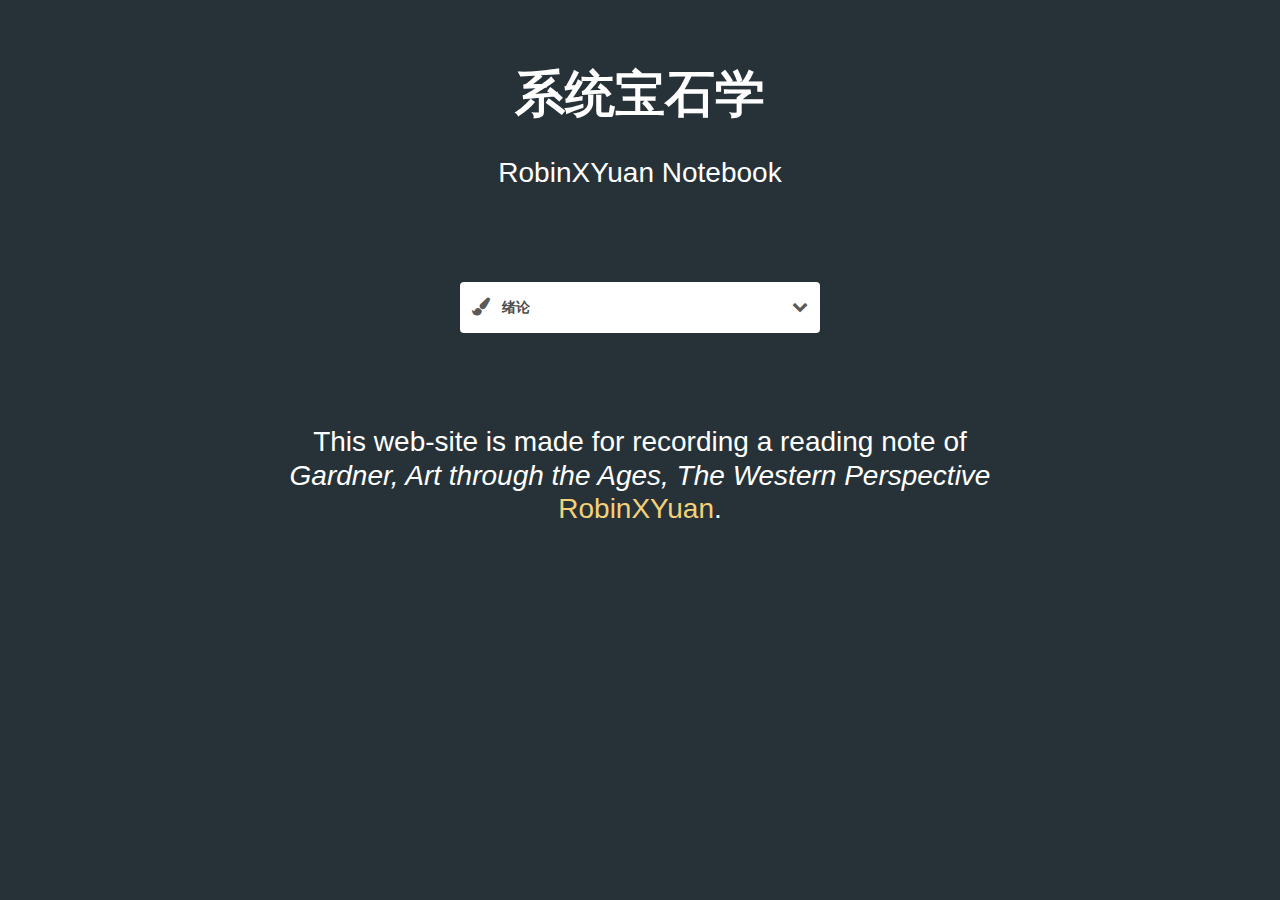
<file: index.html>
﻿<!DOCTYPE html><html><head>  <meta charset="UTF-8">  <title>Gemology</title>	<!-- Iconos -->	<link href="font-awesome/css/font-awesome.min.css" rel="stylesheet">    <link rel="stylesheet" href="css/style.css" media="screen" type="text/css" />	<link rel="stylesheet" href="css/bootstrap.min.css"></head><body>	<!-- Contenedor -->	<div class="header container-fluid align-content-center" style="margin-top: 5%;">		<h1 class="text-capitalize font-weight-bold text-white" style="font-size: 50px;">系统宝石学</h1>		<br>		<h1 class="text-white align-content-center" style="margin-bottom: 5%; font-size: 28px;">RobinXYuan Notebook</h1>	</div>	<ul id="accordion" class="accordion">		<li>			<div class="link text-uppercase">				<i class="fa fa-paint-brush"></i>				<a href="introduction/intro.html" target="_blank" style="text-decoration: none; color: inherit;">					绪论				</a>				<i class="fa fa-chevron-down"></i>			</div>			<ul class="submenu">				<li><a href="#">宝石的基本概念</a></li>				<!-- <li><a href="#">Different Ways of Seeing</a></li> -->			</ul>		</li><!-- 		<li>			<div class="link text-uppercase">				<i class="fa fa-snowflake-o"></i>				Art Before History				<i class="fa fa-chevron-down"></i>			</div>			<ul class="submenu">				<li><a href="#">Contain</a></li>				<li><a href="#">Paleolithic Art</a></li>				<li><a href="#">Neolithic Art</a></li>			</ul>		</li>		<li>			<div class="link">				<i class="fa fa-hourglass"></i>				THE ANCIENT NEAR EAST				<i class="fa fa-chevron-down"></i>			</div>			<ul class="submenu">				<li><a href="#">Contain</a></li>				<li><a href="#">Sumer</a></li>				<li><a href="#">Akkad and the Third Dynasty of Ur</a></li>				<li><a href="#">Second Millennium BCE</a></li>				<li><a href="#">Assyria</a></li>				<li><a href="#">Neo-Babylonia and Persia</a></li>			</ul>		</li>		<li>			<div class="link">				<i class="fa fa-globe"></i>				EGYPT UNDER THE PHARAOHS				<i class="fa fa-chevron-down"></i>			</div>			<ul class="submenu">				<li><a href="#">Contain</a></li>				<li><a href="#">The Predynastic and Early Dynastic Periods</a></li>				<li><a href="#">The Old Kingdom</a></li>				<li><a href="#">The Middle Kingdom</a></li>				<li><a href="#">The New Kingdom</a></li>				<li><a href="#">First Millennium BCE</a></li>			</ul>		</li>		<li>			<div class="link">				<i class="fa fa-anchor"></i>				THE PREHISTORIC AEGEAN				<i class="fa fa-chevron-down"></i>			</div>			<ul class="submenu">				<li><a href="#">Contain</a></li>				<li><a href="#">Cycladic Art</a></li>				<li><a href="#">Minoan Art</a></li>				<li><a href="#">Mycenaean Art</a></li>			</ul>		</li>		<li>			<div class="link">				<i class="fa fa-bank"></i>				ANCIENT GREECE				<i class="fa fa-chevron-down"></i>			</div>			<ul class="submenu">				<li><a href="#">Contain</a></li>				<li><a href="#">Geometric and Orientalizing Periods</a></li>				<li><a href="#">Archaic Period</a></li>				<li><a href="#">Early and High Classical Periods</a></li>				<li><a href="#">Late Classical Period</a></li>				<li><a href="#">Hellenistic Period</a></li>			</ul>		</li>		<li>			<div class="link">				<i class="fa fa-binoculars"></i>				THE ETRUSCANS				<i class="fa fa-chevron-down"></i>			</div>			<ul class="submenu">				<li><a href="#">Contain</a></li>				<li><a href="#">Early Etruscan Art</a></li>				<li><a href="#">Later Etruscan Art</a></li>			</ul>		</li>		<li>			<div class="link">				<i class="fa fa-dot-circle-o"></i>				THE ROMAN EMPIRE				<i class="fa fa-chevron-down"></i>			</div>			<ul class="submenu">				<li><a href="#">Contain</a></li>				<li><a href="#">Republic</a></li>				<li><a href="#">Pompeii and the Cities of Vesuvius</a></li>				<li><a href="#">Early Empire</a></li>				<li><a href="#">High Empire</a></li>				<li><a href="#">Late Empire</a></li>			</ul>		</li>		<li>			<div class="link">				<i class="fa fa-bicycle"></i>				LATE ANTIQUITY				<i class="fa fa-chevron-down"></i>			</div>			<ul class="submenu">				<li><a href="#">Contain</a></li>				<li><a href="#">Dura-Europos</a></li>				<li><a href="#">The Catacombs and Funerary Art</a></li>				<li><a href="#">Architecture and Mosaics</a></li>				<li><a href="#">Luxury Arts</a></li>			</ul>		</li>		<li>			<div class="link">				<i class="fa fa-balance-scale"></i>				BYZANTIUM				<i class="fa fa-chevron-down"></i>			</div>			<ul class="submenu">				<li><a href="#">Contain</a></li>				<li><a href="#">Early Byzantine Art</a></li>				<li><a href="#">Middle Byzantine Art</a></li>				<li><a href="#">Late Byzantine Art</a></li>			</ul>		</li>		<li>			<div class="link">				<i class="fa fa-book"></i>				THE ISLAMIC WORLD				<i class="fa fa-chevron-down"></i>			</div>			<ul class="submenu">				<li><a href="#">Contain</a></li>				<li><a href="#">Early Islamic Art</a></li>				<li><a href="#">Later Islamic Art</a></li>			</ul>		</li>		<li>			<div class="link">				<i class="fa fa-bookmark"></i>				EARLY MEDIEVAL EUROPE				<i class="fa fa-chevron-down"></i>			</div>			<ul class="submenu">				<li><a href="#">Contain</a></li>				<li><a href="#">Art of the Warrior Lords</a></li>				<li><a href="#">Christian Art: Scandinavia, British Isles, Spain</a></li>				<li><a href="#">Carolingian Art</a></li>				<li><a href="#">Ottonian Art</a></li>			</ul>		</li>		<li>			<div class="link">				<i class="fa fa-eraser"></i>				ROMANESQUE EUROPE				<i class="fa fa-chevron-down"></i>			</div>			<ul class="submenu">				<li><a href="#">Contain</a></li>				<li><a href="#">France and Northern Spain</a></li>				<li><a href="#">Holy Roman Empire</a></li>				<li><a href="#">Italy</a></li>				<li><a href="#">Normandy and England</a></li>			</ul>		</li>		<li>			<div class="link">				<i class="fa fa-fire"></i>				GOTHIC EUROPE				<i class="fa fa-chevron-down"></i>			</div>			<ul class="submenu">				<li><a href="#">Contain</a></li>				<li><a href="#">French Gothic</a></li>				<li><a href="#">Gothic outside of France</a></li>			</ul>		</li>		<li>			<div class="link">				<i class="fa fa-hourglass-1"></i>				ITALY, 1200 TO 1400				<i class="fa fa-chevron-down"></i>			</div>			<ul class="submenu">				<li><a href="#">Contain</a></li>				<li><a href="#">The 13th Century</a></li>				<li><a href="#">The 14th Century</a></li>			</ul>		</li>		<li>			<div class="link">				<i class="fa fa-heartbeat"></i>				NORTHERN EUROPE, 1400 TO 1500				<i class="fa fa-chevron-down"></i>			</div>			<ul class="submenu">				<li><a href="#">Contain</a></li>				<li><a href="#">Burgundy and Flanders</a></li>				<li><a href="#">France</a></li>				<li><a href="#">Holy Roman Empire</a></li>			</ul>		</li>		<li>			<div class="link">				<i class="fa fa-hourglass-2"></i>				ITALY, 1400 TO 1500				<i class="fa fa-chevron-down"></i>			</div>			<ul class="submenu">				<li><a href="#">Contain</a></li>				<li><a href="#">Florence</a></li>				<li><a href="#">The Princely Courts</a></li>			</ul>		</li>		<li>			<div class="link">				<i class="fa fa-hourglass-3"></i>				ITALY, 1500 TO 1600				<i class="fa fa-chevron-down"></i>			</div>			<ul class="submenu">				<li><a href="#">Contain</a></li>				<li><a href="#">High and Late Renaissance</a></li>				<li><a href="#">Mannerism</a></li>			</ul>		</li>		<li>			<div class="link">				<i class="fa fa-leaf"></i>				NORTHERN EUROPE AND SPAIN, 1500 TO 1600				<i class="fa fa-chevron-down"></i>			</div>			<ul class="submenu">				<li><a href="#">Contain</a></li>				<li><a href="#">Holy Roman Empire</a></li>				<li><a href="#">France</a></li>				<li><a href="#">The Netherlands</a></li>				<li><a href="#">Spain</a></li>			</ul>		</li>		<li>			<div class="link">				<i class="fa fa-magic"></i>				ITALY AND SPAIN, 1600 TO 1700				<i class="fa fa-chevron-down"></i>			</div>			<ul class="submenu">				<li><a href="#">Contain</a></li>				<li><a href="#">Italy</a></li>				<li><a href="#">Spain</a></li>			</ul>		</li>		<li>			<div class="link">				<i class="fa fa-map"></i>				NORTHERN EUROPE, 1600 TO 1700				<i class="fa fa-chevron-down"></i>			</div>			<ul class="submenu">				<li><a href="#">Contain</a></li>				<li><a href="#">Flanders</a></li>				<li><a href="#">Dutch Republic</a></li>				<li><a href="#">France</a></li>				<li><a href="#">England</a></li>			</ul>		</li>		<li>			<div class="link">				<i class="fa fa-thermometer-0"></i>				EUROPE AND AMERICA, 1700 TO 1800				<i class="fa fa-chevron-down"></i>			</div>			<ul class="submenu">				<li><a href="#">Contain</a></li>				<li><a href="#">Rococo</a></li>				<li><a href="#">The Enlightenment</a></li>				<li><a href="#">Neoclassicism</a></li>			</ul>		</li>		<li>			<div class="link">				<i class="fa fa-thermometer-1"></i>				EUROPE AND AMERICA, 1800 TO 1870				<i class="fa fa-chevron-down"></i>			</div>			<ul class="submenu">				<li><a href="#">Contain</a></li>				<li><a href="#">Art under Napoleon</a></li>				<li><a href="#">Romanticism</a></li>				<li><a href="#">Realism</a></li>				<li><a href="#">Architecture</a></li>				<li><a href="#">Photography</a></li>			</ul>		</li>		<li>			<div class="link">				<i class="fa fa-thermometer-2"></i>				EUROPE AND AMERICA, 1870 TO 1900				<i class="fa fa-chevron-down"></i>			</div>			<ul class="submenu">				<li><a href="#">Contain</a></li>				<li><a href="#">Impressionism</a></li>				<li><a href="#">Post-Impressionism</a></li>				<li><a href="#">Symbolism</a></li>				<li><a href="#">Sculpture</a></li>				<li><a href="#">Architecture and Decorative Arts</a></li>			</ul>		</li>		<li>			<div class="link">				<i class="fa fa-thermometer-3"></i>				EUROPE AND AMERICA, 1900 TO 1945				<i class="fa fa-chevron-down"></i>			</div>			<ul class="submenu">				<li><a href="#">Contain</a></li>				<li><a href="#">Europe, 1900 to 1920</a></li>				<li><a href="#">America, 1900 to 1930</a></li>				<li><a href="#">Europe, 1920 to 1945</a></li>				<li><a href="#">America, 1930 to 1945</a></li>				<li><a href="#">Architecture</a></li>			</ul>		</li>		<li>			<div class="link">				<i class="fa fa-mortar-board"></i>				EUROPE AND AMERICA AFTER 1945				<i class="fa fa-chevron-down"></i>			</div>			<ul class="submenu">				<li><a href="#">Contain</a></li>				<li><a href="#">Painting and Sculpture, 1945 to 1970</a></li>				<li><a href="#">Painting and Sculpture since 1970</a></li>				<li><a href="#">Architecture and Site-Specific Art</a></li>				<li><a href="#">Performance and Conceptual Art and New Media</a></li>			</ul>		</li> -->	</ul>	<div style="height: 50%;">		<div class="container-fluid">			<br>			<br>			<br>			<h1 class="text-white align-content-lg-center" style="font-size: 28px;">				This web-site is made for recording a reading note of <br>				<span class="font-italic text-white">					Gardner, Art through the Ages, The Western Perspective <br>				</span>				<span style="color: #F3D179;">RobinXYuan</span>.			</h1>			<br>			<br>			<br>		</div>	</div>  <script src='js/jquery.js'></script>  <script src="js/index.js"></script></body></html>
</file>
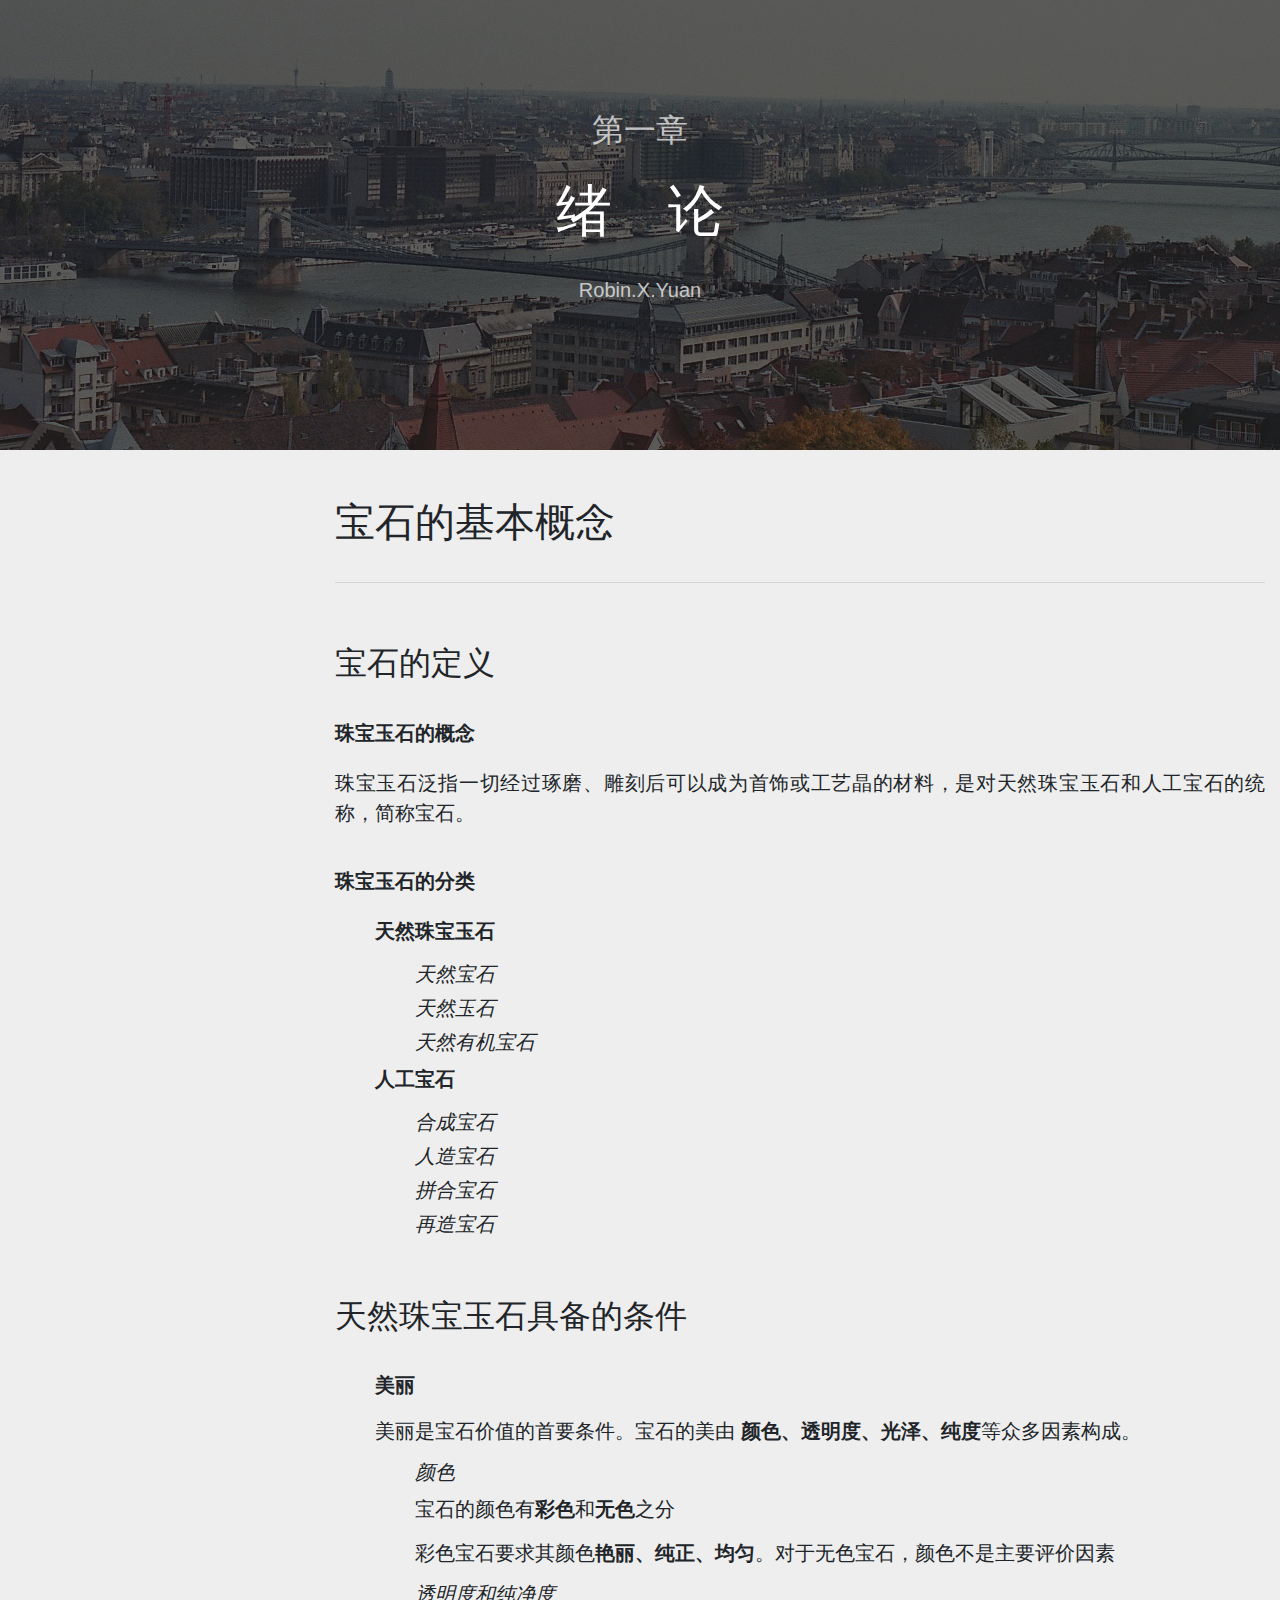
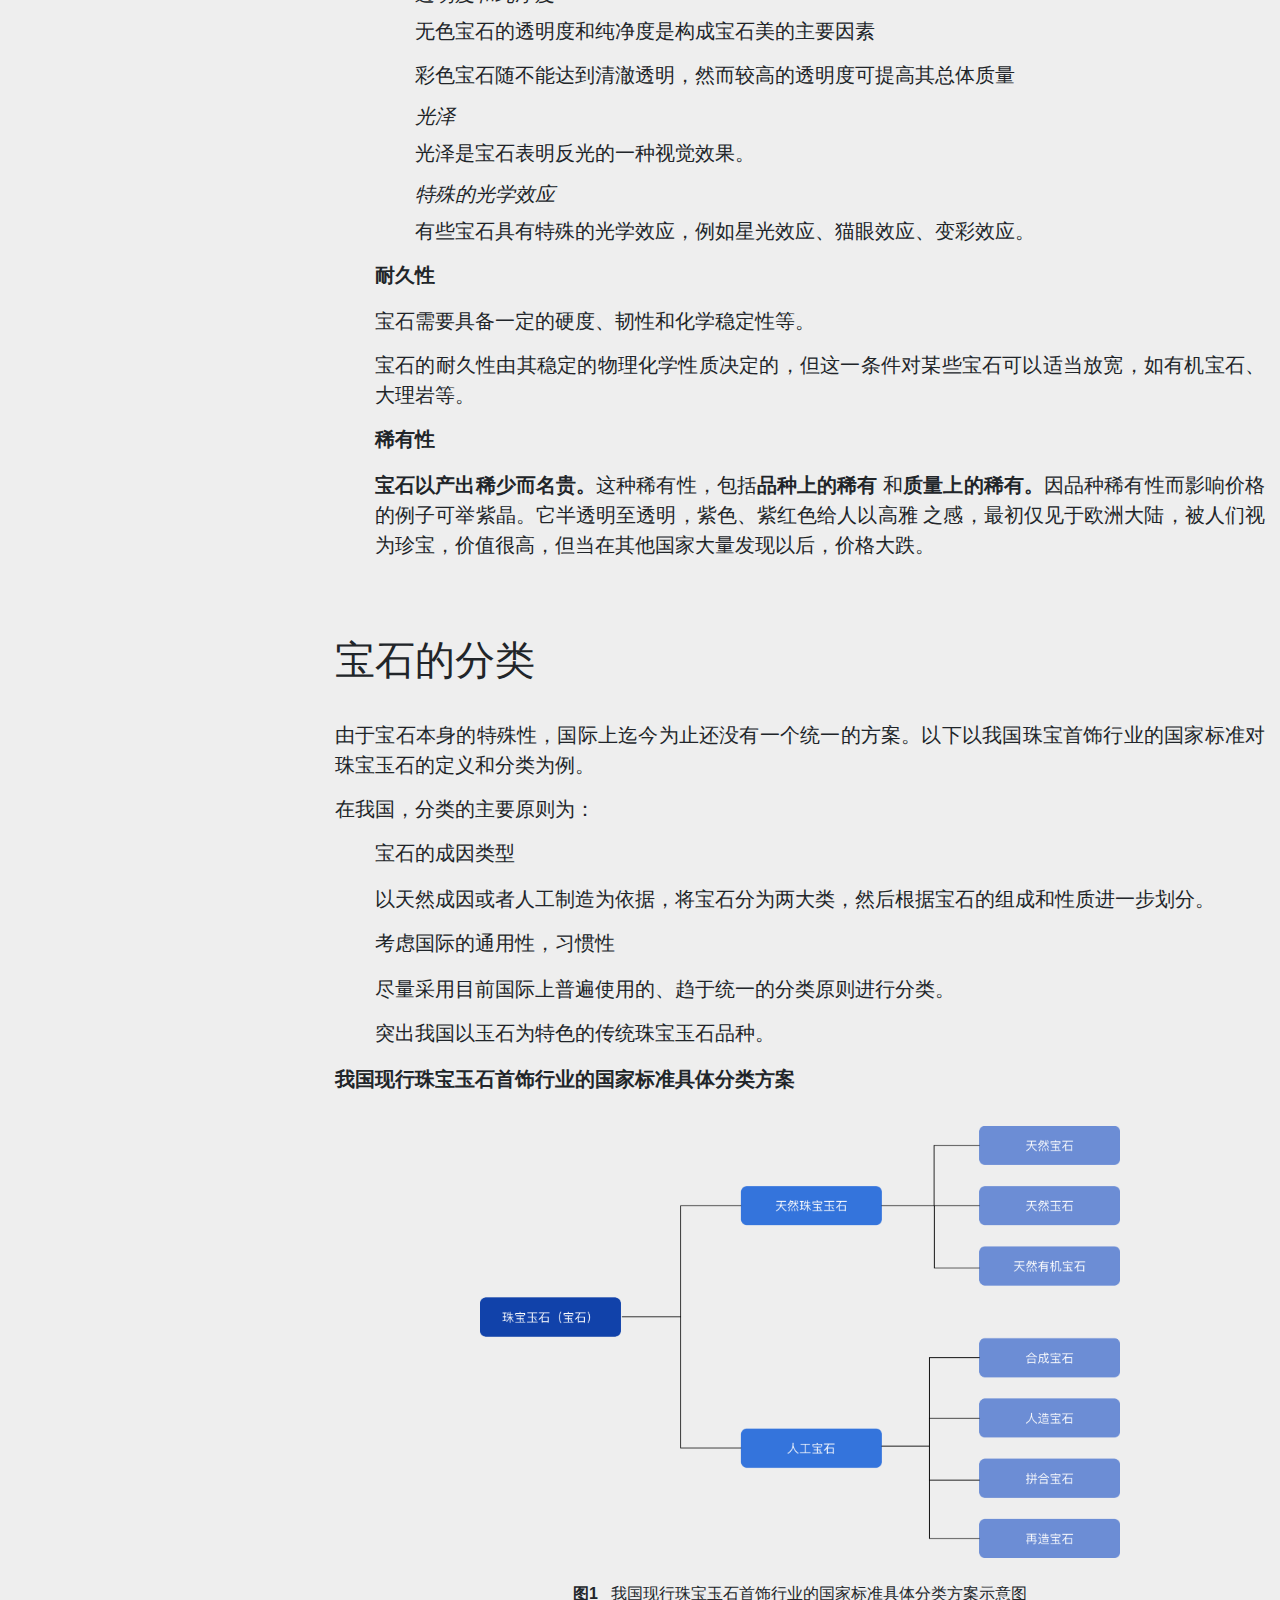
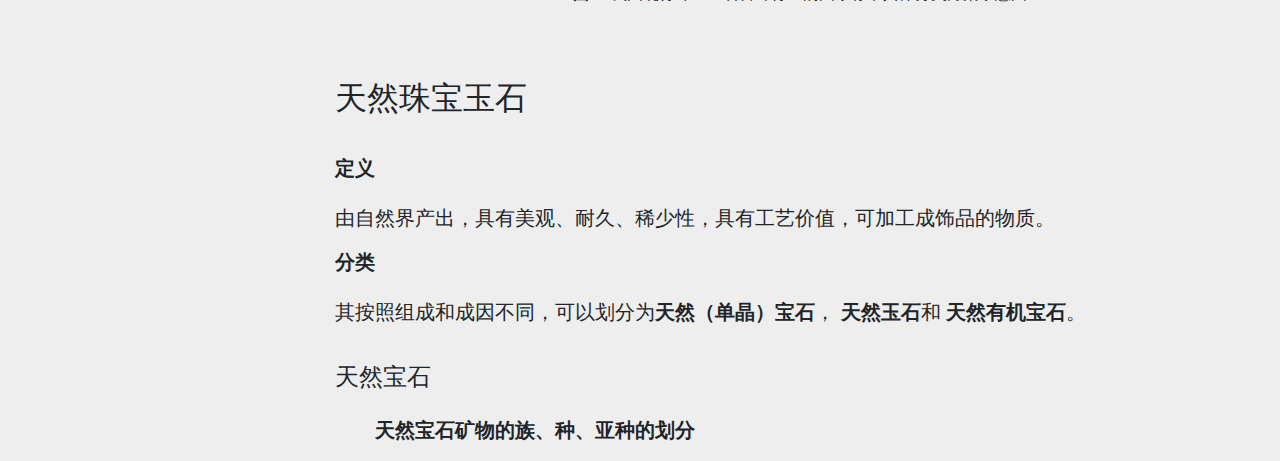
<file: introduction/intro.html>
<!DOCTYPE html>
<html lang="en">
<head>
    <meta charset="UTF-8">
    <title>系统宝石学</title>

    <link rel="stylesheet" href="../css/bootstrap.min.css">
    <link rel="stylesheet" href="intro_style.css">
    <link rel="stylesheet" href="../css/style_nav.css">
    <link rel="stylesheet" href="../font-awesome/css/font-awesome.min.css">

    <script src="../js/jquery.js"></script>

    <script src="scroll.js"></script>

</head>

<body>

<div class="main container-fluid">

    <header class="row">

        <div class="fade-page col-12 col-lg-12 no-gutters">

            <h2 class="text-white text-center">
                第一章
            </h2>

            <h1 class="text-center text-white text-uppercase" style="letter-spacing: 1em; margin-left: 1em;">
                绪论
            </h1>

            <br>

            <h5 class="text-white text-center">Robin.X.Yuan</h5>

        </div>

    </header>

</div>

<div class="container-fluid contains">
    <div class="row">
        <div class="col-3">
            <div class="nav_container" id="nav">
                <nav>
                    <ul class="mcd-menu">
                        <li> <a id="at1" class="active"> <i class="fa fa-home"></i> <strong>宝石的基本概念</strong></a>
                            <ul>
                                <li><a id="att1"><i class="fa fa-globe"></i>宝石的定义</a>
                                    <ul>
                                        <li><a id="at31"><i class="fa fa-leaf"></i>珠宝玉石的概念</a></li>
                                        <li><a id="at32"><i class="fa fa-tasks"></i>珠宝玉石的分类</a></li>
                                    </ul>
                                </li>
                                <li> <a id="att2"><i class="fa fa-group"></i>天然珠宝玉石具备的条件</a></li>
                            </ul>
                        </li>
                        <li> <a id="at2"> <i class="fa fa-edit"></i> <strong>宝石的分类</strong></a>
                            <ul>
                                <li><a id="att3"><i class="fa fa-globe"></i>天然珠宝玉石</a>
                            </ul>
                        </li>
                    </ul>
                </nav>
            </div>
        </div>

        <div class="article-contains col-9">
        <section>
        <h1 id="t1">宝石的基本概念</h1>
        <hr>

        <h2 id="st1">宝石的定义</h2>
        <p id="sst1" class="point-title font-weight-bold text-uppercase">珠宝玉石的概念</p>
        <p>珠宝玉石泛指一切经过琢磨、雕刻后可以成为首饰或工艺晶的材料，是对天然珠宝玉石和人工宝石的统称，简称宝石。</p>
        <br>
        <p id="sst2" class="point-title font-weight-bold text-uppercase">珠宝玉石的分类</p>
        <ol>
            <li class="list-title font-weight-bold">天然珠宝玉石</li>

            <ul>
                <li class="list-subtitle">天然宝石</li>
                <li class="list-subtitle">天然玉石</li>
                <li class="list-subtitle">天然有机宝石</li>
            </ul>

            <li class="list-title font-weight-bold">人工宝石</li>
            <ul>
                <li class="list-subtitle">合成宝石</li>
                <li class="list-subtitle">人造宝石</li>
                <li class="list-subtitle">拼合宝石</li>
                <li class="list-subtitle">再造宝石</li>
            </ul>
        </ol>

        <h2 id="st2">天然珠宝玉石具备的条件</h2>
        <ul>
            <li class="list-title font-weight-bold">美丽</li>
            <p>美丽是宝石价值的首要条件。宝石的美由
                <span class="font-weight-bold">颜色、透明度、光泽、纯度</span>等众多因素构成。
            </p>
            <ol>
                <li class="list-subtitle">颜色</li>
                <p>宝石的颜色有<span class="font-weight-bold">彩色</span>和<span class="font-weight-bold">无色</span>之分</p>
                <p>彩色宝石要求其颜色<span class="font-weight-bold">艳丽、纯正、均匀</span>。对于无色宝石，颜色不是主要评价因素</p>
                <li class="list-subtitle">透明度和纯净度</li>
                <p>无色宝石的透明度和纯净度是构成宝石美的主要因素</p>
                <p>彩色宝石随不能达到清澈透明，然而较高的透明度可提高其总体质量</p>
                <li class="list-subtitle">光泽</li>
                <p>光泽是宝石表明反光的一种视觉效果。</p>
                <li class="list-subtitle">特殊的光学效应</li>
                <p>有些宝石具有特殊的光学效应，例如星光效应、猫眼效应、变彩效应。</p>
            </ol>
            <li class="list-title font-weight-bold">耐久性</li>
            <p>宝石需要具备一定的硬度、韧性和化学稳定性等。</p>
            <p>宝石的耐久性由其稳定的物理化学性质决定的，但这一条件对某些宝石可以适当放宽，如有机宝石、大理岩等。</p>
            <li class="list-title font-weight-bold">稀有性</li>
            <p><span class="font-weight-bold">宝石以产出稀少而名贵。</span>这种稀有性，包括<span class="font-weight-bold">品种上的稀有</span>
                和<span class="font-weight-bold">质量上的稀有。</span>因品种稀有性而影响价格的例子可举紫晶。它半透明至透明，紫色、紫红色给人以高雅
            之感，最初仅见于欧洲大陆，被人们视为珍宝，价值很高，但当在其他国家大量发现以后，价格大跌。</p>
        </ul>


            <div id="t2">
        <h1>宝石的分类</h1>
        <p>由于宝石本身的特殊性，国际上迄今为止还没有一个统一的方案。以下以我国珠宝首饰行业的国家标准对珠宝玉石的定义和分类为例。</p>
        <p>在我国，分类的主要原则为：</p>
        <ul>
            <li class="list-title">宝石的成因类型</li>
            <p>以天然成因或者人工制造为依据，将宝石分为两大类，然后根据宝石的组成和性质进一步划分。</p>
            <li class="list-title">考虑国际的通用性，习惯性</li>
            <p>尽量采用目前国际上普遍使用的、趋于统一的分类原则进行分类。</p>
            <li class="list-title">突出我国以玉石为特色的传统珠宝玉石品种。</li>
        </ul>
        <p class="point-title font-weight-bold">我国现行珠宝玉石首饰行业的国家标准具体分类方案</p>
        <table class="table">
            <tr class="img-row">
                <td class="img-row border-none text-center"><img class="image" src="../img/pic1.png"></td>
            </tr>
            <tr>
                <td class="border-none text-center">
                    <span class="font-weight-bold">图1</span> &nbsp;
                    我国现行珠宝玉石首饰行业的国家标准具体分类方案示意图
                </td>
            </tr>
        </table>

        <h2 id="st3">天然珠宝玉石</h2>
        <p class="point-title font-weight-bold">定义</p>
        <p>由自然界产出，具有美观、耐久、稀少性，具有工艺价值，可加工成饰品的物质。</p>
        <p class="point-title font-weight-bold">分类</p>
        <p>其按照组成和成因不同，可以划分为<span class="font-weight-bold">天然（单晶）宝石</span>，
            <span class="font-weight-bold">天然玉石</span>和
            <span class="font-weight-bold">天然有机宝石</span>。</p>
        <h4>天然宝石</h4>
        <ol>
            <li class="list-title font-weight-bold">天然宝石矿物的族、种、亚种的划分</li>

        </ol>
        </div>
        </div>
        </section>
    </div>
</div>

</body>
</html>
</file>
<file: css/style.css>
* {
	margin: 0;
	padding: 0;
	-webkit-box-sizing: border-box;
	-moz-box-sizing: border-box;
	box-sizing: border-box;
}

body {
	background: #263238 !important;
	font-family: 'Open Sans', Arial, Helvetica, Sans-serif, Verdana, Tahoma;
}

ul {
	list-style-type: none !important;
}

a {
	color: #b63b4d;
	text-decoration: none;
}

/** =======================
 * Contenedor Principal
 ===========================*/
h1 {
 	color: #FFF;
 	font-size: 24px;
 	font-weight: 400;
 	text-align: center;
 	margin-top: 80px;
 }

h1 a {
 	color: #F46060;
 	font-size: 16px;
 }

 .accordion {
 	width: 100%;
 	max-width: 360px;
 	margin: 30px auto 20px;
 	background: #FFF;
 	-webkit-border-radius: 4px;
 	-moz-border-radius: 4px;
 	border-radius: 4px;
 }

.accordion .link {
	cursor: pointer;
	display: block;
	padding: 15px 15px 15px 42px;
	color: #4D4D4D;
	font-size: 14px;
	font-weight: 700;
	border-bottom: 1px solid #CCC;
	position: relative;
	-webkit-transition: all 0.4s ease;
	-o-transition: all 0.4s ease;
	transition: all 0.4s ease;
}

.accordion li:last-child .link {
	border-bottom: 0;
}

.accordion li i {
	position: absolute;
	top: 16px;
	left: 12px;
	font-size: 18px;
	color: #595959;
	-webkit-transition: all 0.4s ease;
	-o-transition: all 0.4s ease;
	transition: all 0.4s ease;
}

.accordion li i.fa-chevron-down {
	right: 12px;
	left: auto;
	font-size: 16px;
}

.accordion li.open .link {
	color: #F46060;
}

.accordion li.open i {
	color: #F46060;
}
.accordion li.open i.fa-chevron-down {
	-webkit-transform: rotate(180deg);
	-ms-transform: rotate(180deg);
	-o-transform: rotate(180deg);
	transform: rotate(180deg);
}

/**
 * Submenu
 -----------------------------*/
 .submenu {
 	display: none;
 	background: #444359;
 	font-size: 14px;
 }

 .submenu li {
 	border-bottom: 1px solid #4b4a5e;
 }

 .submenu a {
 	display: block;
 	text-decoration: none;
 	color: #d9d9d9;
 	padding: 12px;
 	padding-left: 42px;
 	-webkit-transition: all 0.25s ease;
 	-o-transition: all 0.25s ease;
 	transition: all 0.25s ease;
 }

 .submenu a:hover {
 	background: #F46060;
 	color: #FFF;
	 text-decoration: none !important;
 }
</file>
<file: introduction/intro_style.css>
@import url("http://fonts.googleapis.com/css?family=Source+Sans+Pro:300,300italic,400,400italic,600,600italic,700,700italic");

html, body {
    position: absolute;
    height: 100%;
    width: 100%;
}

header {
    height: 50%;
    width: 100%;
    position: absolute;
    background: url("../img/IMM010_26.JPG") fixed no-repeat;
    /*z-index: 5;*/
    /*background-size: cover;*/
}

header .fade-page {
    height: 100%;
    width: 120%;
    background-color: rgba(30, 30, 30, 0.7);
    padding-top: 9%;
    z-index: 10;
    position: relative;
}

header h2 {
    font-family: 'Source Sans Pro', sans-serif;
    opacity: 0.7;
    z-index: 15;
}

header h1 {
    font-family: 'Source Sans Pro', sans-serif;
    font-size: 56px;
}

header h5 {
    opacity: 0.7;
}

.article-contains {
    height: 100%;
    width: 100%;
    margin-top: 30%;
    position: relative;
    z-index: 15;
    /*padding-left: 10%;*/
    /*padding-right: 3%;*/
    padding-top: 3%;
}

.article-contains h1, h2, h3 {
    text-transform: uppercase;
    line-height: 1em;
    margin-bottom: 1em;
}

.article-contains h1 {
    margin-top: 2em;
}

.article-contains h2 {
    margin-top: 2em;
    margin-bottom: 1.2em !important;
}

.article-contains h3 {
    margin-top: 1.5em;
    margin-bottom: 1em;
}

.article-contains h4 {
    margin-top: 1.5em;
    margin-bottom: 1em;
}

.article-contains p {
    font-size: 20px;
    line-height: 1.5em;
    margin-bottom: 0.7em;
    text-align: justify;
}

.point-title {
    font-size: 28px;
    line-height: 1.5em;
    margin-bottom: 1em !important;
}

.list-title {
    text-transform: uppercase;
    font-size: 20px;
    line-height: 1.5em;
    margin-bottom: 0.8em;
}

.list-subtitle {
    text-transform: capitalize;
    font-size: 20px;
    line-height: 1.2em;
    margin-bottom: 0.5em;
    font-style: italic;
}

.border-none {
    border: 0em !important;
}

td {
    text-align: justify;
}

.border-left {

}

.table {
    border-bottom: 0em;
    border-top: 0em !important;
}

.img-row {
    height: 28em;
    width: 30em;
}

.image {
    height: 27em;
    width: auto;
}
</file>
<file: css/style_nav.css>
body {
	background: #EEE;
	overflow-x:hidden;
}

.clearfix:before,
.clearfix:after {
    content: " ";
    display: table;
}

.clearfix:after {
    clear: both;
}
.clearfix {
    *zoom: 1;
}

.nav_container {
    width: 100%;
    position: fixed;
    margin-left: 3%;
    padding: 50px 0;
    clear: both;
    z-index: 20;
}

.nav_container ol, ul, li {
    list-style-type: none;
}

@media only screen and (min-width: 1200px) {
    .nav_container {
        width: 1210px;
    }
}

@media only screen and (min-width: 960px) and (max-width: 1199px) {
    .nav_container {
        width: 1030px;
    }
}

@media only screen and (min-width: 768px) and (max-width: 959px) {
    .nav_container {
        width: 682px;
    }
}

@media only screen and (min-width: 480px) and (max-width: 767px) {
    .nav_container {
        width: 428px;
        margin: 0 auto;
    }
}

@media only screen and (max-width: 479px) {
    .nav_container {
        width: 320px;
        margin: 0 auto;
    }
}


  
.mcd-menu {
  list-style: none !important;
  padding: 0;
  margin: 0;
  background: #FFF;
  /*height: 100px;*/
  border-radius: 2px;
  -moz-border-radius: 2px;
  -webkit-border-radius: 2px;
  
  /* == */
  width: 250px;
  /* == */
}
.mcd-menu li {
  position: relative;
  /*float:left;*/
}
.mcd-menu li a {
  display: block;
  text-decoration: none !important;
  padding: 6px 20px;
  color: #777;
    cursor: pointer;
  /*text-align: center;
  border-right: 1px solid #E7E7E7;*/
  
  /* == */
  text-align: left;
  height: 36px;
  position: relative;
  border-bottom: 1px solid #EEE;
  /* == */
}
.mcd-menu li a i {
  /*display: block;
  font-size: 30px;
  margin-bottom: 10px;*/
  
  /* == */
  float: left;
  font-size: 20px;
  margin: 0 10px 0 0;
  /* == */
  
}
/* == */
.mcd-menu li a p {
  float: left;
  margin: 0 ;
}
/* == */

.mcd-menu li a strong {
  display: block;
  text-transform: uppercase;
}
.mcd-menu li a small {
  display: block;
  font-size: 10px;
}

.mcd-menu li a i, .mcd-menu li a strong, .mcd-menu li a small {
  position: relative;
  
  transition: all 300ms linear;
  -o-transition: all 300ms linear;
  -ms-transition: all 300ms linear;
  -moz-transition: all 300ms linear;
  -webkit-transition: all 300ms linear;
}
.mcd-menu li:hover > a i {
    opacity: 1;
    -webkit-animation: moveFromTop 300ms ease-in-out;
    -moz-animation: moveFromTop 300ms ease-in-out;
    -ms-animation: moveFromTop 300ms ease-in-out;
    -o-animation: moveFromTop 300ms ease-in-out;
    animation: moveFromTop 300ms ease-in-out;
}
.mcd-menu li:hover a strong {
    opacity: 1;
    -webkit-animation: moveFromLeft 300ms ease-in-out;
    -moz-animation: moveFromLeft 300ms ease-in-out;
    -ms-animation: moveFromLeft 300ms ease-in-out;
    -o-animation: moveFromLeft 300ms ease-in-out;
    animation: moveFromLeft 300ms ease-in-out;
}
.mcd-menu li:hover a small {
    opacity: 1;
    -webkit-animation: moveFromRight 300ms ease-in-out;
    -moz-animation: moveFromRight 300ms ease-in-out;
    -ms-animation: moveFromRight 300ms ease-in-out;
    -o-animation: moveFromRight 300ms ease-in-out;
    animation: moveFromRight 300ms ease-in-out;
}

.mcd-menu li:hover > a {
  color: #F46060;
}
.mcd-menu li a.active {
  position: relative;
  color: #F46060;
  border:0;
  /*border-top: 4px solid #e67e22;
  border-bottom: 4px solid #e67e22;
  margin-top: -4px;*/
  box-shadow: 0 0 5px #DDD;
  -moz-box-shadow: 0 0 5px #DDD;
  -webkit-box-shadow: 0 0 5px #DDD;
  
  /* == */
  border-left: 4px solid #F46060;
  border-right: 4px solid #F46060;
  margin: 0 -4px;
  /* == */
}
.mcd-menu li a.active:before {
  content: "";
  position: absolute;
  /*top: 0;
  left: 45%;
  border-top: 5px solid #e67e22;
  border-left: 5px solid transparent;
  border-right: 5px solid transparent;*/
  
  /* == */
  top: 42%;
  left: 0;
  border-left: 5px solid #F46060;
  border-top: 5px solid transparent;
  border-bottom: 5px solid transparent;
  /* == */
}

/* == */
.mcd-menu li a.active:after {
  content: "";
  position: absolute;
  top: 42%;
  right: 0;
  border-right: 5px solid #F46060;
  border-top: 5px solid transparent;
  border-bottom: 5px solid transparent;
}
/* == */

@-webkit-keyframes moveFromTop {
    from {
        opacity: 0;
        -webkit-transform: translateY(200%);
        -moz-transform: translateY(200%);
        -ms-transform: translateY(200%);
        -o-transform: translateY(200%);
        transform: translateY(200%);
    }
    to {
        opacity: 1;
        -webkit-transform: translateY(0%);
        -moz-transform: translateY(0%);
        -ms-transform: translateY(0%);
        -o-transform: translateY(0%);
        transform: translateY(0%);
    }
}
@-webkit-keyframes moveFromLeft {
    from {
        opacity: 0;
        -webkit-transform: translateX(200%);
        -moz-transform: translateX(200%);
        -ms-transform: translateX(200%);
        -o-transform: translateX(200%);
        transform: translateX(200%);
    }
    to {
        opacity: 1;
        -webkit-transform: translateX(0%);
        -moz-transform: translateX(0%);
        -ms-transform: translateX(0%);
        -o-transform: translateX(0%);
        transform: translateX(0%);
    }
}
@-webkit-keyframes moveFromRight {
    from {
        opacity: 0;
        -webkit-transform: translateX(-200%);
        -moz-transform: translateX(-200%);
        -ms-transform: translateX(-200%);
        -o-transform: translateX(-200%);
        transform: translateX(-200%);
    }
    to {
        opacity: 1;
        -webkit-transform: translateX(0%);
        -moz-transform: translateX(0%);
        -ms-transform: translateX(0%);
        -o-transform: translateX(0%);
        transform: translateX(0%);
    }
}



.mcd-menu li ul,
.mcd-menu li ul li ul {
  position: absolute;
  height: auto;
  min-width: 200px;
  padding: 0;
  margin: 0;
  background: #FFF;
  /*border-top: 4px solid #e67e22;*/
  opacity: 0;
  visibility: hidden;
  transition: all 300ms linear;
  -o-transition: all 300ms linear;
  -ms-transition: all 300ms linear;
  -moz-transition: all 300ms linear;
  -webkit-transition: all 300ms linear;
  /*top: 130px;*/
  z-index: 1000;
  
  /* == */
  left:280px;
  top: 0px;
  border-left: 4px solid #e67e22;
  /* == */
}
.mcd-menu li ul:before {
  content: "";
  position: absolute;
  /*top: -8px;
  left: 23%;
  border-bottom: 5px solid #e67e22;
  border-left: 5px solid transparent;
  border-right: 5px solid transparent;*/
  
  /* == */
  top: 25px;
  left: -9px;
  border-right: 5px solid #e67e22;
  border-bottom: 5px solid transparent;
  border-top: 5px solid transparent;
  /* == */
}
.mcd-menu li:hover > ul,
.mcd-menu li ul li:hover > ul {
  display: block;
  opacity: 1;
  visibility: visible;
  /*top: 100px;*/
  
  /* == */
  left:250px;
  /* == */
}
/*.mcd-menu li ul li {
  float: none;
}*/
.mcd-menu li ul li a {
  padding: 10px;
  text-align: left;
  border: 0;
  border-bottom: 1px solid #EEE;
  
  /* == */
  height: auto;
  /* == */
}
.mcd-menu li ul li a i {
  font-size: 16px;
  display: inline-block;
  margin: 0 10px 0 0;
}
.mcd-menu li ul li ul {
  left: 230px;
  top: 0;
  border: 0;
  border-left: 4px solid #e67e22;
}  
.mcd-menu li ul li ul:before {
  content: "";
  position: absolute;
  top: 15px;
  /*left: -14px;*/
  /* == */
  left: -9px;
  /* == */
  border-right: 5px solid #e67e22;
  border-bottom: 5px solid transparent;
  border-top: 5px solid transparent;
}
.mcd-menu li ul li:hover > ul {
  top: 0px;
  left: 200px;
}



/*.mcd-menu li.float {
  float: right;
}*/
.mcd-menu li a.search {
  /*padding: 29px 20px 30px 10px;*/
  padding: 10px 10px 15px 10px;
  clear: both;
}
.mcd-menu li a.search i {
  margin: 0;
  display: inline-block;
  font-size: 18px;
}
.mcd-menu li a.search input {
  border: 1px solid #EEE;
  padding: 10px;
  background: #FFF;
  outline: none;
  color: #777;
  
  /* == */
  width:170px;
  float:left;
  /* == */
}
.mcd-menu li a.search button {
  border: 1px solid #e67e22;
  /*padding: 10px;*/
  background: #e67e22;
  outline: none;
  color: #FFF;
  margin-left: -4px;
  
  /* == */
  float:left;
  padding: 10px 10px 11px 10px;
  /* == */
}
.mcd-menu li a.search input:focus {
  border: 1px solid #e67e22;
}


.search-mobile { 
	display:none !important;
	background:#e67e22;
	border-left:1px solid #e67e22;
	border-radius:0 3px 3px 0;
}
.search-mobile i { 
	color:#FFF; 
	margin:0 !important;
}


@media only screen and (min-width: 960px) and (max-width: 1199px) {
    .mcd-menu {
		margin-left:10px;
	}
}

@media only screen and (min-width: 768px) and (max-width: 959px) {
    .mcd-menu {
		width: 200px;
	}
	.mcd-menu li a {
		height:30px;
	}
	.mcd-menu li a i {
		font-size: 22px;
	}
	.mcd-menu li a strong {
		font-size: 12px;
	}
	.mcd-menu li a small {
		font-size: 10px;
	}	
	.mcd-menu li a.search input {
		width: 120px;
		font-size: 12px;
	}
	.mcd-menu li a.search buton{
		padding: 8px 10px 9px 10px;
	}
	.mcd-menu li > ul {
		min-width:180px;
	}
	.mcd-menu li:hover > ul {
		min-width:180px;
		left:200px;
	}
	.mcd-menu li ul li > ul, .mcd-menu li ul li ul li > ul {
		min-width:150px;
	}
	.mcd-menu li ul li:hover > ul {
		left:180px;
		min-width:150px;
	}
	.mcd-menu li ul li ul li:hover > ul {
		left:150px;
		min-width:150px;
	}
	.mcd-menu li ul a {
		font-size:12px;
	}
	.mcd-menu li ul a i {
		font-size:14px;
	}
}

@media only screen and (min-width: 480px) and (max-width: 767px) {
	
	.mcd-menu { 
		width: 50px;
	}
	.mcd-menu li a { 
		position: relative;
		padding: 12px 16px;
		height:20px;
	}
	.mcd-menu li a small { 
		display: none;
	}
	.mcd-menu li a strong { 
		display: none;
	}
	.mcd-menu li a:hover strong,.mcd-menu li a.active strong {
		display:block;
		font-size:10px;
		padding:3px 0;
		position:absolute;
		bottom:0px;
		left:0;
		background:#e67e22;
		color:#FFF;
		min-width:100%;
		text-transform:lowercase;
		font-weight:normal;
		text-align:center;
	}
	.mcd-menu li .search { 
		display: none;
	}
	
	.mcd-menu li > ul {
		min-width:180px;
		left:70px;
	}
	.mcd-menu li:hover > ul {
		min-width:180px;
		left:50px;
	}
	.mcd-menu li ul li > ul, .mcd-menu li ul li ul li > ul {
		min-width:150px;
	}
	.mcd-menu li ul li:hover > ul {
		left:180px;
		min-width:150px;
	}
	.mcd-menu li ul li ul li > ul {
		left:35px;
		top: 45px;
		border:0;
		border-top:4px solid #e67e22;
	}
	.mcd-menu li ul li ul li > ul:before {
		left:30px;
		top: -9px;
		border:0;
		border-bottom:5px solid #e67e22;
		border-left:5px solid transparent;
		border-right:5px solid transparent;
	}
	.mcd-menu li ul li ul li:hover > ul {
		left:30px;
		min-width:150px;
		top: 35px;
	}
	.mcd-menu li ul a {
		font-size:12px;
	}
	.mcd-menu li ul a i {
		font-size:14px;
	}
	
}

@media only screen and (max-width: 479px) {
    .mcd-menu { 
		width: 50px;
	}
	.mcd-menu li a { 
		position: relative;
		padding: 12px 16px;
		height:20px;
	}
	.mcd-menu li a small { 
		display: none;
	}
	.mcd-menu li a strong { 
		display: none;
	}
	.mcd-menu li a:hover strong,.mcd-menu li a.active strong {
		display:block;
		font-size:10px;
		padding:3px 0;
		position:absolute;
		bottom:0px;
		left:0;
		background:#e67e22;
		color:#FFF;
		min-width:100%;
		text-transform:lowercase;
		font-weight:normal;
		text-align:center;
	}
	.mcd-menu li .search { 
		display: none;
	}
	
	.mcd-menu li > ul {
		min-width:180px;
		left:70px;
	}
	.mcd-menu li:hover > ul {
		min-width:180px;
		left:50px;
	}
	.mcd-menu li ul li > ul, .mcd-menu li ul li ul li > ul {
		min-width:150px;
	}
	.mcd-menu li ul li:hover > ul {
		left:180px;
		min-width:150px;
	}
	.mcd-menu li ul li ul li > ul {
		left:35px;
		top: 45px;
		border:0;
		border-top:4px solid #e67e22;
	}
	.mcd-menu li ul li ul li > ul:before {
		left:30px;
		top: -9px;
		border:0;
		border-bottom:5px solid #e67e22;
		border-left:5px solid transparent;
		border-right:5px solid transparent;
	}
	.mcd-menu li ul li ul li:hover > ul {
		left:30px;
		min-width:150px;
		top: 35px;
	}
	.mcd-menu li ul a {
		font-size:12px;
	}
	.mcd-menu li ul a i {
		font-size:14px;
	}
    
}
</file>
